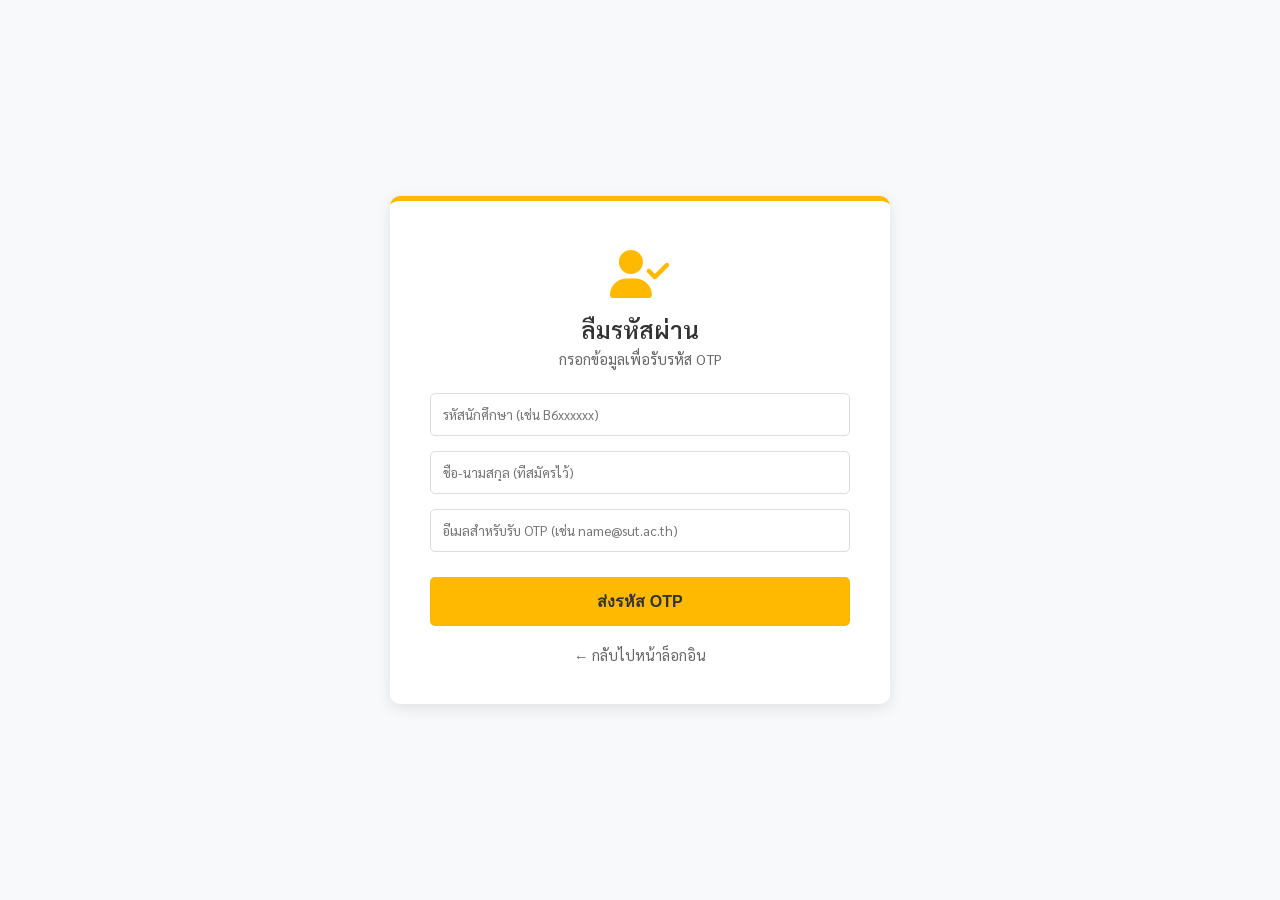
<file: forgot.html>
<!DOCTYPE html>
<html lang="th">
<head>
    <meta charset="UTF-8">
    <meta name="viewport" content="width=device-width, initial-scale=1.0">
    <title>กู้คืนรหัสผ่านด้วย OTP | Fitness Room</title>
    <link rel="stylesheet" href="https://cdnjs.cloudflare.com/ajax/libs/font-awesome/6.4.0/css/all.min.css">
    <link href="https://fonts.googleapis.com/css2?family=Sarabun:wght@300;400;500;600&display=swap" rel="stylesheet">
    <style>
        body {
            background-color: #f8f9fa; /* พื้นหลังสีเทาอ่อน */
            display: flex;
            justify-content: center;
            align-items: center;
            height: 100vh;
            margin: 0;
            font-family: 'Sarabun', sans-serif;
        }
        .forgot-card {
            background: white;
            padding: 40px;
            border-radius: 10px;
            box-shadow: 0 4px 15px rgba(0,0,0,0.1);
            border-top: 5px solid #ffb900; /* ขอบบนสีเหลือง */
            width: 100%;
            max-width: 420px;
            text-align: center;
        }
        .title-icon { 
            font-size: 3rem; 
            color: #ffb900; /* ไอคอนสีเหลือง */
            margin-bottom: 10px; 
        }
        .card-title { 
            font-size: 1.5rem; 
            color: #333; /* หัวข้อสีเข้ม */
            margin-bottom: 5px; 
            font-weight: 600; 
        }
        .card-subtitle { 
            font-size: 0.9rem; 
            color: #666; 
            margin-bottom: 25px; 
        }
        
        .input-group { margin-bottom: 15px; text-align: left; }
        .input-group input {
            width: 100%; padding: 12px; border: 1px solid #ddd; border-radius: 5px;
            font-family: 'Sarabun', sans-serif; box-sizing: border-box; outline: none;
        }
        .input-group input:focus { 
            border-color: #ffb900; /* กรอบตอนพิมพ์สีเหลือง */
            box-shadow: 0 0 5px rgba(255, 185, 0, 0.3);
        }

        .btn-action {
            width: 100%; padding: 12px; 
            background-color: #ffb900; /* ปุ่มสีเหลือง */
            color: #333; /* ตัวหนังสือสีเข้ม */
            border: none; border-radius: 5px; 
            font-size: 1rem; font-weight: bold;
            cursor: pointer; transition: 0.3s; margin-top: 10px;
        }
        .btn-action:hover { 
            background-color: #e0a800; /* สีเข้มขึ้นตอนชี้ */
        }
        
        .step-container { display: none; }
        .step-container.active { display: block; animation: fadeIn 0.5s; }
        
        @keyframes fadeIn { from { opacity: 0; } to { opacity: 1; } }
        
        .otp-display {
            font-size: 1.5rem; letter-spacing: 5px; text-align: center;
            margin-bottom: 10px; font-weight: bold; color: #333;
        }

        .back-link {
            display: block; margin-top: 20px; font-size: 0.9rem; 
            color: #666; text-decoration: none;
        }
        .back-link:hover {
            color: #ffb900;
        }
    </style>
</head>
<body>

    <div class="forgot-card">
        
        <div id="step-1" class="step-container active">
            <div class="title-icon"><i class="fas fa-user-check"></i></div>
            <div class="card-title">ลืมรหัสผ่าน</div>
            <div class="card-subtitle">กรอกข้อมูลเพื่อรับรหัส OTP</div>
            <div class="input-group">
                <input type="text" id="verify-username" maxlength="8" placeholder="รหัสนักศึกษา (เช่น B6xxxxxx)" onkeyup="this.value = this.value.toUpperCase()">
            </div>
            <div class="input-group">
                <input type="text" id="verify-fullname" placeholder="ชื่อ-นามสกุล (ที่สมัครไว้)">
            </div>
            <div class="input-group">
                <input type="email" id="verify-email" placeholder="อีเมลสำหรับรับ OTP (เช่น name@sut.ac.th)">
            </div>
            <button class="btn-action" onclick="sendOTP()">ส่งรหัส OTP</button>
        </div>

        <div id="step-2" class="step-container">
            <div class="title-icon"><i class="fas fa-envelope-open-text"></i></div>
            <div class="card-title">ยืนยันตัวตน</div>
            <div class="card-subtitle">กรอกรหัส 6 หลักที่ส่งไปยังอีเมลของคุณ</div>
            <div class="input-group">
                <input type="text" id="input-otp" maxlength="6" placeholder="รหัส OTP 6 หลัก" style="text-align:center; font-size:1.2rem; letter-spacing:3px;">
            </div>
            <button class="btn-action" onclick="verifyOTP()">ยืนยัน OTP</button>
            <p style="font-size:0.8rem; color:#888; margin-top:10px; cursor:pointer;" onclick="resendOTP()">ส่งรหัสอีกครั้ง</p>
        </div>

        <div id="step-3" class="step-container">
            <div class="title-icon"><i class="fas fa-key"></i></div>
            <div class="card-title">ตั้งรหัสผ่านใหม่</div>
            <div class="card-subtitle">กำหนดรหัสผ่านใหม่ของคุณ</div>
            <div class="input-group">
                <input type="password" id="new-password" placeholder="รหัสผ่านใหม่ (8 ตัวอักษรขึ้นไป)">
            </div>
            <div class="input-group">
                <input type="password" id="confirm-new-password" placeholder="ยืนยันรหัสผ่านใหม่">
            </div>
            <button class="btn-action" onclick="saveNewPassword()">บันทึกรหัสผ่าน</button>
        </div>

        <a href="login.html" class="back-link">← กลับไปหน้าล็อกอิน</a>
    </div>

    <script>
        let generatedOTP = null;
        let verifiedUserIndex = -1; // เก็บตำแหน่ง user ที่เจอใน DB

        // --- Step 1: ตรวจสอบ user และส่ง OTP ---
        function sendOTP() {
            const username = document.getElementById('verify-username').value.trim().toUpperCase();
            const fullname = document.getElementById('verify-fullname').value.trim();
            const email = document.getElementById('verify-email').value.trim();

            if(!username || !fullname || !email) {
                alert("กรุณากรอกข้อมูลให้ครบทุกช่อง");
                return;
            }

            // ค้นหาใน DB (LocalStorage)
            let usersDB = JSON.parse(localStorage.getItem('usersDB')) || [];
            verifiedUserIndex = usersDB.findIndex(u => u.username === username && u.fullname === fullname);

            if (verifiedUserIndex !== -1) {
                // เจอ user -> สร้าง OTP 6 หลัก
                generatedOTP = Math.floor(100000 + Math.random() * 900000).toString();
                
                // 🔥 จำลองการส่งอีเมล (Alert ขึ้นมาแทน)
                alert(`📨 [ระบบจำลอง Email Server]\n\nรหัส OTP สำหรับเปลี่ยนรหัสผ่านคือ: ${generatedOTP}\n\n(รหัสถูกส่งไปที่ ${email})`);
                
                // ไปหน้าถัดไป
                changeStep(2);
            } else {
                alert("❌ ไม่พบข้อมูลในระบบ\nตรวจสอบ รหัสนักศึกษา หรือ ชื่อ-นามสกุล อีกครั้ง");
            }
        }

        // --- Step 2: ตรวจ OTP ---
        function verifyOTP() {
            const inputOTP = document.getElementById('input-otp').value.trim();
            if (inputOTP === generatedOTP) {
                alert("✅ ยืนยันตัวตนสำเร็จ!");
                changeStep(3);
            } else {
                alert("❌ รหัส OTP ไม่ถูกต้อง");
            }
        }

        function resendOTP() {
            generatedOTP = Math.floor(100000 + Math.random() * 900000).toString();
            alert(`📨 [ส่งใหม่]\nรหัส OTP ใหม่ของคุณคือ: ${generatedOTP}`);
        }

        // --- Step 3: บันทึกรหัสใหม่ ---
        function saveNewPassword() {
            const newPass = document.getElementById('new-password').value;
            const confirmPass = document.getElementById('confirm-new-password').value;

            if (newPass.length < 8) {
                alert("⚠️ รหัสผ่านต้องยาวอย่างน้อย 8 ตัวอักษร");
                return;
            }
            if (newPass !== confirmPass) {
                alert("⚠️ รหัสผ่านไม่ตรงกัน");
                return;
            }

            // บันทึกลง LocalStorage
            let usersDB = JSON.parse(localStorage.getItem('usersDB')) || [];
            if (verifiedUserIndex !== -1) {
                usersDB[verifiedUserIndex].password = newPass;
                localStorage.setItem('usersDB', JSON.stringify(usersDB));
                
                alert("🎉 เปลี่ยนรหัสผ่านเรียบร้อยแล้ว!\nกรุณาล็อกอินด้วยรหัสใหม่");
                window.location.href = 'login.html';
            }
        }

        // Helper: เปลี่ยนหน้า Step
        function changeStep(stepNum) {
            document.querySelectorAll('.step-container').forEach(el => el.classList.remove('active'));
            document.getElementById(`step-${stepNum}`).classList.add('active');
        }
    </script>

</body>
</html>
</file>
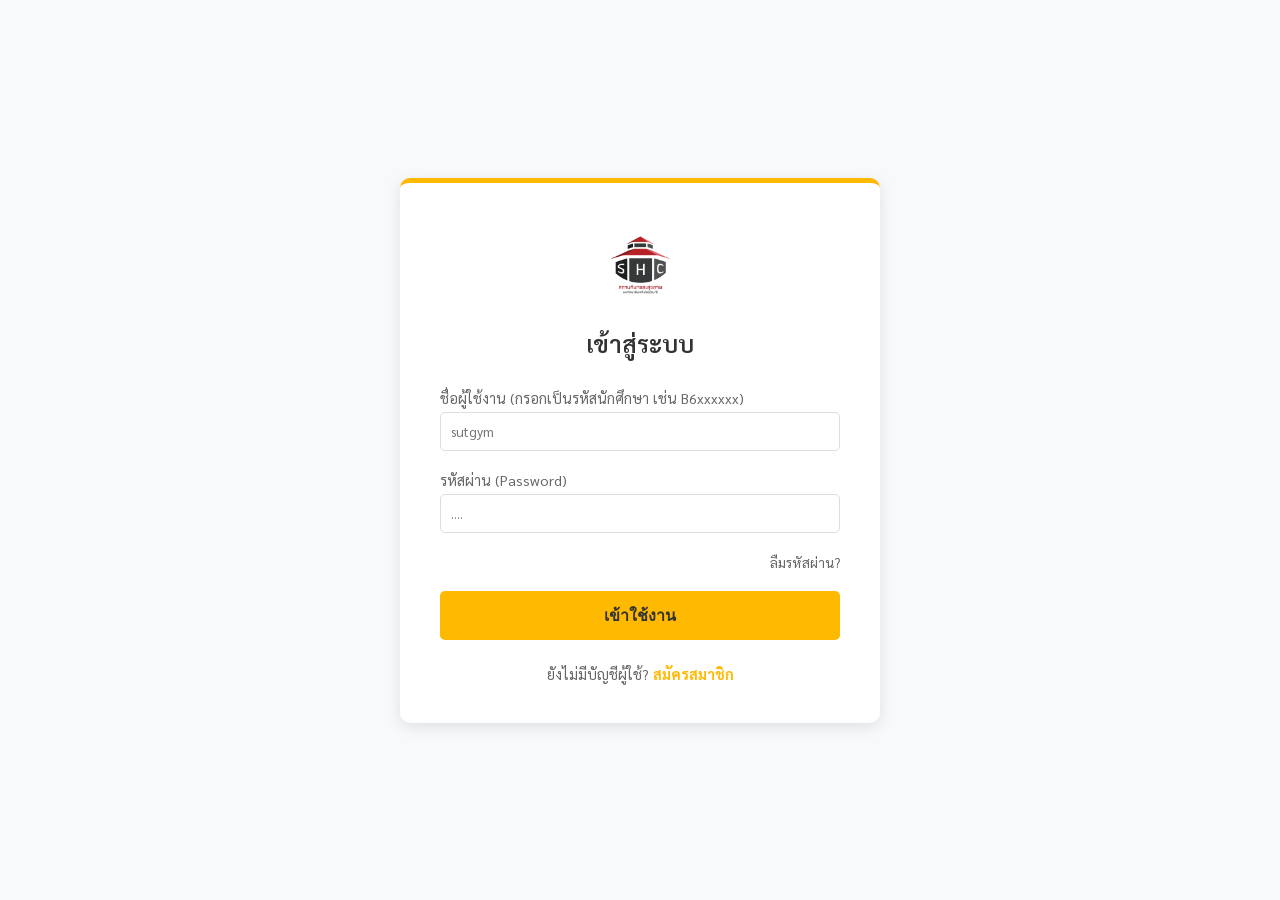
<file: login.html>
<!DOCTYPE html>
<html lang="th">
<head>
    <meta charset="UTF-8">
    <meta name="viewport" content="width=device-width, initial-scale=1.0">
    <title>เข้าสู่ระบบ - สถานกีฬาและสุขภาพ</title>
    <link href="https://fonts.googleapis.com/css2?family=Sarabun:wght@300;400;500;600&display=swap" rel="stylesheet">
    <link rel="stylesheet" href="style.css">
    <style>
        body {
            background-color: #f8f9fa; /* พื้นหลังสีเทาอ่อน */
            display: flex;
            justify-content: center;
            align-items: center;
            height: 100vh;
            margin: 0;
            font-family: 'Sarabun', sans-serif;
        }
        .login-card {
            background: white;
            padding: 40px;
            border-radius: 10px;
            box-shadow: 0 4px 15px rgba(0,0,0,0.1);
            border-top: 5px solid #ffb900; /* ขอบบนสีเหลือง */
            width: 100%;
            max-width: 400px;
            text-align: center;
        }
        .login-logo {
            width: 80px;
            margin-bottom: 20px;
        }
        .login-title {
            font-size: 1.5rem;
            color: #333; /* หัวข้อสีเข้ม */
            margin-bottom: 30px;
            font-weight: 600;
        }
        .input-group {
            margin-bottom: 20px;
            text-align: left;
        }
        .input-group label {
            display: block;
            margin-bottom: 5px;
            color: #666;
            font-size: 0.9rem;
        }
        .input-group input {
            width: 100%;
            padding: 10px;
            border: 1px solid #ddd;
            border-radius: 5px;
            font-family: 'Sarabun', sans-serif;
            box-sizing: border-box;
            outline: none;
        }
        .input-group input:focus {
            border-color: #ffb900; /* โฟกัสกรอบสีเหลือง */
            box-shadow: 0 0 5px rgba(255, 185, 0, 0.3);
        }
        .btn-login {
            width: 100%;
            padding: 12px;
            background-color: #ffb900; /* ปุ่มสีเหลือง */
            color: #333; /* ตัวหนังสือสีเข้ม (เพื่อความชัด) */
            border: none;
            border-radius: 5px;
            font-size: 1rem;
            font-weight: bold;
            cursor: pointer;
            transition: 0.3s;
        }
        .btn-login:hover {
            background-color: #e0a800; /* เหลืองเข้มขึ้นตอนชี้ */
        }
        .forgot-pass {
            margin-top: 15px;
            font-size: 0.85rem;
            color: #888;
            text-align: right;
        }
        .forgot-pass a {
            color: #666;
            text-decoration: none;
        }
        .forgot-pass a:hover {
            color: #ffb900;
        }
        .register-link {
            margin-top: 25px;
            font-size: 0.9rem;
            color: #666;
        }
        .register-link a {
            color: #ffb900; /* สีส้มเข้ม (หรือจะใช้เหลืองทองก็ได้) */
            text-decoration: none;
            font-weight: bold;
        }
        .register-link a:hover {
            text-decoration: underline;
        }
    </style>
</head>
<body>

    <div class="login-card">
        <img src="sutlogo.png" alt="Logo" class="login-logo" onerror="this.src='https://via.placeholder.com/80x80?text=Logo'">
        <div class="login-title">เข้าสู่ระบบ</div>

        <form id="loginForm" onsubmit="handleLogin(event)">
            <div class="input-group">
                <label>ชื่อผู้ใช้งาน (กรอกเป็นรหัสนักศึกษา เช่น B6xxxxxx)</label>
                <input type="text" id="username" placeholder="sutgym" required>
            </div>
            <div class="input-group">
                <label>รหัสผ่าน (Password)</label>
                <input type="password" id="password" placeholder="...." required>
            </div>
            
            <div class="forgot-pass"><a href="forgot.html">ลืมรหัสผ่าน?</a></div>

            <button type="submit" class="btn-login" style="margin-top: 20px;">เข้าใช้งาน</button>
        </form>

        <div class="register-link">
            ยังไม่มีบัญชีผู้ใช้? <a href="register.html">สมัครสมาชิก</a>
        </div>
    </div>

    <script src="login.js"></script>
    <script>
        // ใส่ Script เดิมของคุณที่นี่ (หรือแยกไฟล์ก็ได้)
        function handleLogin(event) {
            event.preventDefault();
            const username = document.getElementById('username').value.trim();
            const password = document.getElementById('password').value.trim();
            
            if(username) {
                const usersDB = JSON.parse(localStorage.getItem('usersDB')) || [];
                const registeredUser = usersDB.find(u => u.username === username);
                let userToLogin = null;

                if (registeredUser) {
                    if (registeredUser.password === password) {
                        userToLogin = registeredUser;
                    } else {
                        alert("รหัสผ่านไม่ถูกต้อง!");
                        return;
                    }
                } else {
                    userToLogin = { username: username, fullname: username, role: 'member' };
                }

                sessionStorage.setItem('currentUser', JSON.stringify(userToLogin));
                alert("เข้าสู่ระบบสำเร็จ!");
                window.location.href = 'index.html';
            } else {
                alert("กรุณากรอกชื่อผู้ใช้งาน");
            }
        }
    </script>

</body>
</html>
</file>
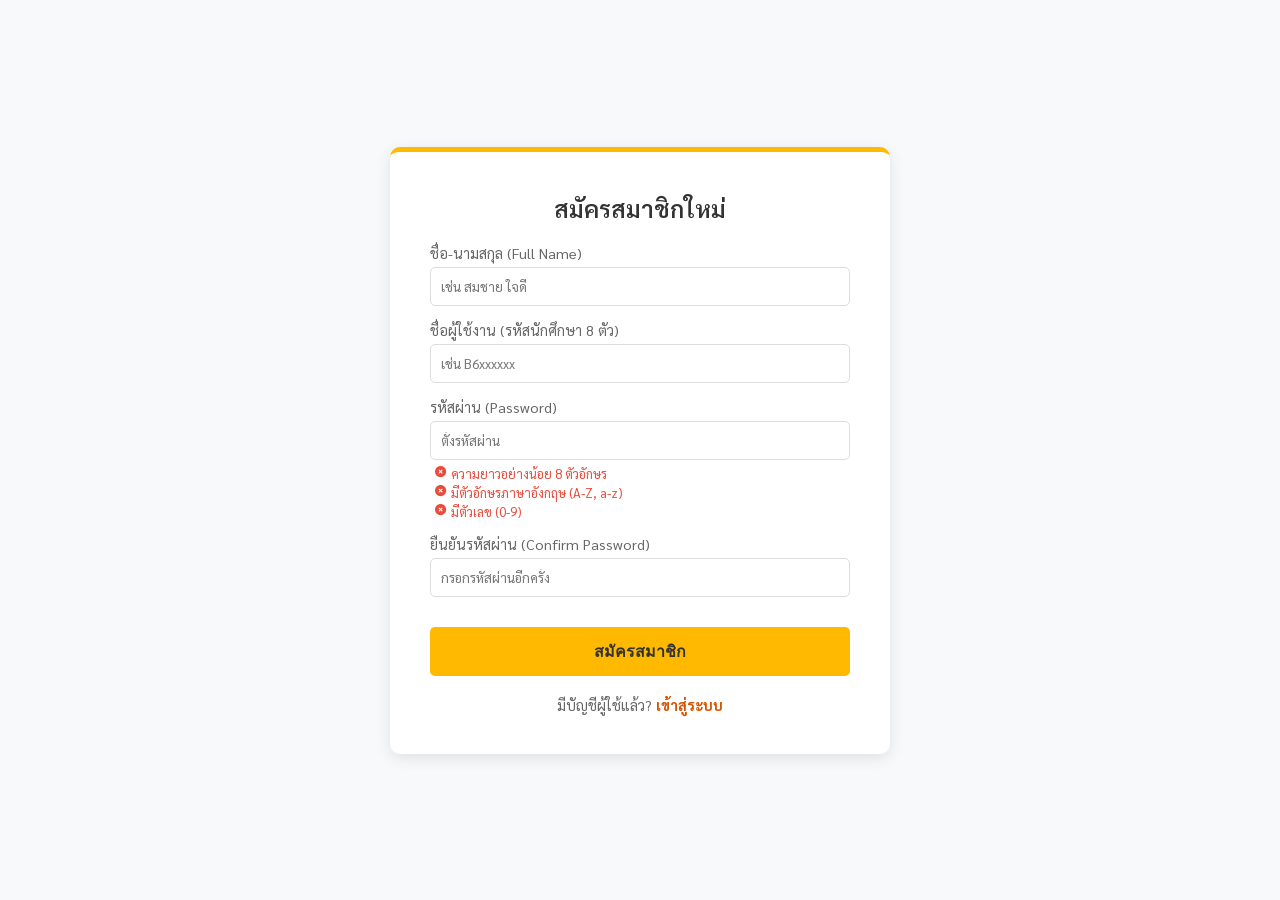
<file: register.html>
<!DOCTYPE html>
<html lang="th">
<head>
    <meta charset="UTF-8">
    <meta name="viewport" content="width=device-width, initial-scale=1.0">
    <title>สมัครสมาชิก - สถานกีฬาและสุขภาพ</title>
    <link rel="stylesheet" href="https://cdnjs.cloudflare.com/ajax/libs/font-awesome/6.4.0/css/all.min.css">
    <link href="https://fonts.googleapis.com/css2?family=Sarabun:wght@300;400;500;600&display=swap" rel="stylesheet">
    <style>
        body {
            background-color: #f8f9fa; /* พื้นหลังสีเทาอ่อน */
            display: flex;
            justify-content: center;
            align-items: center;
            height: 100vh;
            margin: 0;
            font-family: 'Sarabun', sans-serif;
        }
        .register-card {
            background: white;
            padding: 40px;
            border-radius: 10px;
            box-shadow: 0 4px 15px rgba(0,0,0,0.1);
            border-top: 5px solid #ffb900; /* ขอบบนสีเหลือง */
            width: 100%;
            max-width: 420px;
            text-align: center;
        }
        .register-title {
            font-size: 1.5rem;
            color: #333; /* หัวข้อสีเข้ม */
            margin-bottom: 20px;
            font-weight: 600;
        }
        .input-group {
            margin-bottom: 15px;
            text-align: left;
        }
        .input-group label {
            display: block;
            margin-bottom: 5px;
            color: #666;
            font-size: 0.9rem;
        }
        .input-group input {
            width: 100%;
            padding: 10px;
            border: 1px solid #ddd;
            border-radius: 5px;
            font-family: 'Sarabun', sans-serif;
            box-sizing: border-box;
            outline: none;
        }
        .input-group input:focus {
            border-color: #ffb900; /* กรอบตอนพิมพ์สีเหลือง */
            box-shadow: 0 0 5px rgba(255, 185, 0, 0.3);
        }
        
        /* === ส่วนเช็คเงื่อนไขรหัสผ่าน === */
        .password-rules {
            font-size: 0.8rem;
            color: #888;
            margin-top: 5px;
            padding-left: 5px;
        }
        .rule-item {
            margin-bottom: 2px;
            display: flex;
            align-items: center;
            gap: 5px;
        }
        .rule-item i { font-size: 0.7rem; }
        
        /* สีสถานะ */
        .status-invalid { color: #e74c3c; } /* แดง */
        .status-valid { color: #2ecc71; }   /* เขียว */

        .btn-register {
            width: 100%;
            padding: 12px;
            background-color: #ffb900; /* ปุ่มสีเหลือง */
            color: #333; /* ตัวหนังสือสีเข้ม */
            border: none;
            border-radius: 5px;
            font-size: 1rem;
            font-weight: bold;
            cursor: pointer;
            transition: 0.3s;
            margin-top: 15px;
        }
        .btn-register:hover {
            background-color: #e0a800;
        }
        .btn-register:disabled {
            background-color: #ccc;
            cursor: not-allowed;
        }
        .login-link {
            margin-top: 20px;
            font-size: 0.9rem;
            color: #666;
        }
        .login-link a {
            color: #d35400; /* ลิงก์สีส้มเข้ม */
            text-decoration: none;
            font-weight: bold;
        }
    </style>
</head>
<body>

    <div class="register-card">
        <div class="register-title">สมัครสมาชิกใหม่</div>

        <form onsubmit="handleRegister(event)">
            <div class="input-group">
                <label>ชื่อ-นามสกุล (Full Name)</label>
                <input type="text" id="reg-fullname" required placeholder="เช่น สมชาย ใจดี">
            </div>
            
            <div class="input-group">
                <label>ชื่อผู้ใช้งาน (รหัสนักศึกษา 8 ตัว)</label>
                <input type="text" id="reg-username" maxlength="8" required placeholder="เช่น B6xxxxxx" onkeyup="this.value = this.value.toUpperCase()">
            </div>

            <div class="input-group">
                <label>รหัสผ่าน (Password)</label>
                <input type="password" id="reg-password" required placeholder="ตั้งรหัสผ่าน" onkeyup="checkPasswordRealTime()">
                
                <div class="password-rules">
                    <div id="rule-length" class="rule-item status-invalid">
                        <i class="fas fa-times-circle"></i> ความยาวอย่างน้อย 8 ตัวอักษร
                    </div>
                    <div id="rule-letter" class="rule-item status-invalid">
                        <i class="fas fa-times-circle"></i> มีตัวอักษรภาษาอังกฤษ (A-Z, a-z)
                    </div>
                    <div id="rule-number" class="rule-item status-invalid">
                        <i class="fas fa-times-circle"></i> มีตัวเลข (0-9)
                    </div>
                </div>
            </div>

            <div class="input-group">
                <label>ยืนยันรหัสผ่าน (Confirm Password)</label>
                <input type="password" id="reg-confirm-password" required placeholder="กรอกรหัสผ่านอีกครั้ง">
            </div>

            <button type="submit" id="btn-submit" class="btn-register">สมัครสมาชิก</button>
        </form>

        <div class="login-link">
            มีบัญชีผู้ใช้แล้ว? <a href="login.html">เข้าสู่ระบบ</a>
        </div>
    </div>

    <script>
        let isPasswordOk = false;

        function checkPasswordRealTime() {
            const password = document.getElementById('reg-password').value;
            const hasLength = password.length >= 8;
            updateRuleStatus('rule-length', hasLength);

            const hasLetter = /[a-zA-Z]/.test(password);
            updateRuleStatus('rule-letter', hasLetter);

            const hasNumber = /[0-9]/.test(password);
            updateRuleStatus('rule-number', hasNumber);

            isPasswordOk = hasLength && hasLetter && hasNumber;
        }

        function updateRuleStatus(elementId, isValid) {
            const el = document.getElementById(elementId);
            const icon = el.querySelector('i');
            if (isValid) {
                el.classList.remove('status-invalid');
                el.classList.add('status-valid');
                icon.className = 'fas fa-check-circle';
            } else {
                el.classList.remove('status-valid');
                el.classList.add('status-invalid');
                icon.className = 'fas fa-times-circle';
            }
        }

        function handleRegister(event) {
            event.preventDefault();
            const fullname = document.getElementById('reg-fullname').value.trim();
            const username = document.getElementById('reg-username').value.trim().toUpperCase(); 
            const password = document.getElementById('reg-password').value;
            const confirmPassword = document.getElementById('reg-confirm-password').value;

            if (username.length !== 8) { alert("⚠️ รหัสนักศึกษาต้องมี 8 ตัวอักษรครับ"); return; }
            if (!isPasswordOk) { alert("⚠️ รหัสผ่านไม่ปลอดภัย! กรุณาตั้งให้ครบตามเงื่อนไขครับ"); return; }
            if(password !== confirmPassword) { alert("⚠️ รหัสผ่านยืนยันไม่ตรงกัน!"); return; }

            let usersDB = JSON.parse(localStorage.getItem('usersDB')) || [];
            if(usersDB.find(u => u.username === username)) {
                alert("❌ รหัสนักศึกษานี้ (Username) ถูกใช้งานไปแล้วครับ");
                return;
            }

            const newUser = { username, password, fullname };
            usersDB.push(newUser);
            localStorage.setItem('usersDB', JSON.stringify(usersDB));

            alert("✅ สมัครสมาชิกเรียบร้อย!\nกรุณาเข้าสู่ระบบด้วยรหัสนักศึกษา: " + username);
            window.location.href = 'login.html';
        }
    </script>
</body>
</html>
</file>
<file: style.css>
:root {
    /* เปลี่ยนเป็นสีเหลืองทอง (Yellow/Gold) */
    --primary-color: #ffb900; /* สีเหลืองหลัก */
    --primary-hover: #e0a800; /* สีเหลืองเข้ม (ตอนชี้) */
    
    --text-dark: #333;
    --text-gray: #666;
    --bg-light: #ffffff;
    --border-gray: #ddd;
}

body {
    font-family: 'Sarabun', sans-serif;
    margin: 0;
    padding: 0;
    background-color: #f8f9fa; /* พื้นหลังเทาอ่อน */
    color: var(--text-dark);
}

/* --- Header Style (SUT Theme) --- */
.sut-header {
    background-color: #333; /* Header สีเทาเข้ม */
    color: var(--primary-color); /* ตัวหนังสือสีเหลือง */
    padding: 15px 0;
    box-shadow: 0 2px 5px rgba(0,0,0,0.1);
    position: relative;
    z-index: 1000;
    border-bottom: 3px solid var(--primary-color);
}

.header-inner {
    max-width: 1200px;
    margin: 0 auto;
    padding: 0 20px;
    display: flex;
    justify-content: space-between;
    align-items: center;
    flex-wrap: wrap;
}

.header-brand {
    display: flex;
    flex-direction: column;
}

.header-brand h1 {
    margin: 0;
    font-size: 1.4rem;
    font-weight: 500;
    color: var(--primary-color);
}
.header-brand .sub-text {
    font-size: 0.8rem;
    opacity: 0.9;
    display: block;
    margin-top: 2px;
    color: #ddd;
}

/* เมนู Desktop */
.header-nav {
    display: none; 
    width: 100%;
}

.header-nav a {
    color: #fff;
    text-decoration: none;
    margin-left: 20px;
    font-size: 0.9rem;
    font-weight: 400;
    transition: color 0.2s;
}
.header-nav a:hover {
    color: var(--primary-color);
}

.header-nav .btn-signin {
    background: var(--primary-color);
    color: #333;
    padding: 5px 15px;
    border-radius: 4px;
    font-weight: bold;
}
.header-nav .btn-signin:hover {
    background: var(--primary-hover);
}

.mobile-toggle {
    display: block;
    font-size: 1.5rem;
    cursor: pointer;
    color: var(--primary-color);
}

/* --- Main Layout --- */
.main-container {
    max-width: 1000px;
    margin: 40px auto;
    padding: 0 20px;
}

.page-header {
    text-align: center;
    margin-bottom: 30px;
    border-bottom: 1px solid #eee;
    padding-bottom: 20px;
}
.page-header h2 {
    font-weight: 400;
    font-size: 1.8rem;
    color: #333;
    margin: 0;
}

/* --- Custom Tabs --- */
.custom-tabs {
    display: flex;
    justify-content: center;
    gap: 40px;
    margin-bottom: 40px;
}

.tab-item {
    font-size: 1.1rem;
    color: var(--text-gray);
    cursor: pointer;
    padding-bottom: 10px;
    display: flex;
    align-items: center;
    gap: 8px;
    border-bottom: 3px solid transparent;
    transition: all 0.3s;
}

.tab-item:hover {
    color: var(--primary-color);
}

.tab-item.active {
    color: #333;
    border-bottom: 3px solid var(--primary-color);
    font-weight: 600;
}

/* --- Content Views --- */
.view-section, .content-view {
    display: none;
    animation: fadeIn 0.4s;
}
.view-section.active, .content-view.active { display: block; }

@keyframes fadeIn {
    from { opacity: 0; transform: translateY(10px); }
    to { opacity: 1; transform: translateY(0); }
}

/* --- Tab 1: Calendar --- */
.calendar-controls {
    display: flex;
    justify-content: center;
    align-items: center;
    gap: 20px;
    margin-bottom: 20px;
}
.calendar-controls button {
    background: none; border: none; font-size: 1.2rem; cursor: pointer; color: #888;
}
.calendar-controls h3 { margin: 0; font-weight: 500; }

.calendar-header-row {
    display: grid;
    grid-template-columns: repeat(7, 1fr);
    text-align: center;
    font-weight: bold;
    color: #666;
    margin-bottom: 10px;
}

.calendar-grid {
    display: grid;
    grid-template-columns: repeat(7, 1fr);
    gap: 8px;
}

.day-box {
    position: relative;
    background: white;
    border: 1px solid #eee;
    border-radius: 8px;
    padding: 10px;
    cursor: pointer;
    min-height: 100px;
}
.day-box:hover { border-color: var(--primary-color); box-shadow: 0 4px 10px rgba(0,0,0,0.05); }

/* วันปัจจุบัน (Today) */
.day-box.today {
    border: 2px solid var(--primary-color) !important;
    background-color: #fffde7;
    color: #333;
    font-weight: bold;
}

/* ไอคอนสถานะ */
.status-mark {
    position: absolute;
    bottom: 10px; right: 10px;
    font-size: 1.2rem;
}
.status-mark.pending { color: var(--primary-color); opacity: 0.8; }
.status-mark.completed { color: #2ecc71; }

/* ตัวเลขเปอร์เซ็นต์ */
.percent-badge {
    position: absolute;
    top: 5px; right: 5px;
    font-size: 12px;
    font-weight: bold;
    color: #333;
    background-color: var(--primary-color);
    padding: 2px 8px;
    border-radius: 10px;
    z-index: 10;
    box-shadow: 0 1px 2px rgba(0,0,0,0.2);
}
.percent-badge.full { background-color: #2ecc71; color: white; }

.schedule-label {
    position: absolute;
    top: 50%; left: 50%;
    transform: translate(-50%, -50%);
    width: 90%;
    text-align: center;
    font-size: 0.85rem;
    font-weight: bold;
    color: #444;
    white-space: nowrap; overflow: hidden; text-overflow: ellipsis;
    z-index: 1;
}

/* --- Tab 2: Manage List --- */
.add-button-area { text-align: center; margin-bottom: 30px; }

.btn-circle-add {
    width: 60px; height: 60px;
    background-color: var(--primary-color);
    color: #333;
    border: none;
    border-radius: 50%;
    font-size: 1.5rem;
    cursor: pointer;
    box-shadow: 0 4px 10px rgba(0,0,0,0.15);
    transition: transform 0.2s;
}
.btn-circle-add:hover { transform: scale(1.1); background-color: var(--primary-hover); }

.card-grid {
    display: grid;
    grid-template-columns: repeat(auto-fill, minmax(320px, 1fr));
    gap: 20px;
}

/* Card Style */
.workout-card {
    border: 1px solid #ddd;
    border-top: 4px solid var(--primary-color);
    border-radius: 8px;
    background: white;
    padding: 15px;
    position: relative;
    box-shadow: 0 2px 5px rgba(0,0,0,0.05);
}

.card-title {
    display: flex; align-items: center; gap: 10px;
    font-weight: 600; color: #333;
    margin-bottom: 15px; border-bottom: 1px solid #f0f0f0;
    padding-bottom: 10px;
}
.card-title i { color: var(--primary-color); }

.card-actions {
    display: flex; flex-direction: column; gap: 5px;
    position: absolute; right: 15px; top: 15px;
}

.action-btn {
    padding: 2px 10px; border-radius: 4px; font-size: 0.75rem;
    cursor: pointer; display: flex; align-items: center; gap: 5px; background: white;
}
.btn-edit { border: 1px solid #2ecc71; color: #2ecc71; }
.btn-del { border: 1px solid #ff4757; color: #ff4757; }

.ex-row {
    display: flex; justify-content: space-between;
    font-size: 0.9rem; margin-bottom: 8px; color: #555;
}
.ex-row span:last-child { color: #333; font-weight: 500; }


/* --- Modal General --- */
.modal {
    display: none; position: fixed; top: 0; left: 0;
    width: 100%; height: 100%; background: rgba(0,0,0,0.5);
    justify-content: center; align-items: center; z-index: 100;
}
.modal-content {
    background: white; width: 90%; max-width: 400px;
    border-radius: 10px; overflow: hidden; position: relative;
}
.modal-header {
    padding: 15px; border-bottom: 1px solid #eee;
    display: flex; justify-content: space-between; font-weight: bold;
    background-color: #333; color: white;
}
/* --- แก้ไขปุ่มปิด (Close Button) ให้ชัดเจน --- */
.close-btn { 
    cursor: pointer; 
    font-size: 30px;       /* เพิ่มขนาดให้ใหญ่อีกนิด */
    color: #d0ba29;           /* 🔴 เปลี่ยนเป็นสีเทาเข้มเกือบดำ (ให้เห็นชัดบนพื้นขาว) */
    position: absolute;
    top: 10px; 
    right: 20px;
    background: none; 
    border: none;
    z-index: 1001;         /* ดัน layer ขึ้นมาให้แน่ใจว่าอยู่บนสุด */
    font-weight: bold;
    transition: all 0.2s;
    line-height: 1;
}

.close-btn:hover { 
    color: #e96b04;        /* เอาเมาส์ชี้แล้วเปลี่ยนเป็นสีส้ม/ทองตามธีม */
    transform: scale(1.2); /* ขยายใหญ่ขึ้นนิดนึงตอนชี้ */
}
.modal-body { padding: 20px; }
.schedule-card-modal { border: 1px solid #eee; padding: 15px; border-radius: 5px; }
.card-head { 
    color: #333; display: flex; justify-content: space-between; 
    margin-bottom: 15px; border-bottom: 2px solid var(--primary-color); 
    padding-bottom: 5px; align-items: center; 
}

.btn-change {
    background: #fff; border: 1px solid var(--primary-color); color: #333;
    padding: 4px 10px; border-radius: 15px; cursor: pointer;
    font-size: 0.8rem; font-family: 'Sarabun', sans-serif; transition: all 0.2s;
}
.btn-change:hover { background: var(--primary-color); }

.check-circle {
    width: 20px; height: 20px; border: 2px solid #ddd; border-radius: 50%;
    cursor: pointer; display: flex; align-items: center; justify-content: center; color: white;
}
.check-circle.checked { background: #2ecc71; border-color: #2ecc71; }

.modal-footer { padding: 15px; text-align: center; background-color: #f9f9f9; }

.btn-save {
    background: #2ecc71; border: none; color: white;
    padding: 8px 30px; border-radius: 5px; cursor: pointer;
}
.btn-save:hover { background: #27ae60; }

.btn-save-draft {
    background: white; border: 1px solid var(--primary-color); color: var(--primary-hover);
    padding: 8px 20px; border-radius: 5px; cursor: pointer; margin-right: 10px;
}
.btn-save-draft:hover { background: var(--primary-color); color: #333; }

.btn-delete {
    background: white; border: 1px solid #ff4757; color: #ff4757;
    padding: 8px 20px; border-radius: 5px; cursor: pointer; margin-right: 10px;
}
.btn-delete:hover { background: #ff4757; color: white; }

/* --- Modal: Select View List --- */
.select-list-grid {
    display: grid; grid-template-columns: repeat(2, 1fr); gap: 10px;
}
.btn-select-template {
    background: white; border: 1px solid #ddd; border-radius: 8px;
    padding: 15px 10px; cursor: pointer; text-align: center; transition: all 0.2s;
    display: flex; flex-direction: column; align-items: center; gap: 5px;
}
.btn-select-template:hover {
    border-color: var(--primary-color); background-color: #fffde7;
    transform: translateY(-2px); box-shadow: 0 4px 8px rgba(0,0,0,0.1);
}
.btn-select-template i { font-size: 1.5rem; color: var(--primary-color); margin-bottom: 5px; }
.btn-select-template span { font-size: 0.9rem; font-weight: bold; color: #333; }


/* --- Create Schedule Styles --- */
.sub-header-text { text-align: center; color: #666; margin: 10px 0; font-size: 0.9rem; }
.section-title { text-align: center; font-size: 1.1rem; margin-bottom: 15px; font-weight: 600; }
.text-orange { color: var(--primary-hover) !important; }

.muscle-hex-grid {
    display: grid; grid-template-columns: repeat(3, 1fr);
    gap: 15px; justify-items: center; padding: 0 10px;
}
.hex-item {
    display: flex; flex-direction: column; align-items: center;
    cursor: pointer; transition: transform 0.2s;
}
.hex-item:active { transform: scale(0.95); }
.hex-img {
    width: 70px; height: 70px;
    clip-path: polygon(50% 0%, 100% 25%, 100% 75%, 50% 100%, 0% 75%, 0% 25%);
    background: #eee; margin-bottom: 5px;
}
.hex-img img { width: 100%; height: 100%; object-fit: cover; }
.hex-item span { font-size: 0.8rem; color: #333; font-weight: 500; }

.input-exercise-row { display: flex; gap: 5px; justify-content: center; margin-bottom: 10px; }
.input-box {
    border: 1px solid #ccc; border-radius: 5px; padding: 8px;
    font-family: 'Sarabun', sans-serif; text-align: center;
}
.input-box.big { flex: 2; text-align: left; }
.input-box.small { flex: 1; min-width: 0; }

.btn-add-container { text-align: center; margin-bottom: 30px; }
.btn-add-manual {
    background-color: var(--primary-color); color: #333; border: none;
    padding: 8px 40px; border-radius: 5px; cursor: pointer;
    font-size: 1rem; font-weight: bold;
}

.schedule-name-wrapper {
    position: relative; margin-bottom: 10px; border: 1px solid #aaa;
    border-radius: 5px; padding: 5px; display: flex; align-items: center;
}
.schedule-name-wrapper input {
    width: 100%; border: none; padding: 8px 30px;
    font-size: 1rem; color: #333; font-weight: bold; outline: none;
    font-family: 'Sarabun', sans-serif;
}
.icon-left { position: absolute; left: 10px; color: var(--primary-color); font-size: 1.2rem; }
.icon-right { position: absolute; right: 10px; color: var(--primary-color); }

.exercise-table {
    width: 100%; border-collapse: collapse; margin-bottom: 20px;
    border-top: 2px solid var(--primary-color); border-bottom: 2px solid var(--primary-color);
}
.exercise-table th { font-size: 0.8rem; padding: 8px 2px; border-right: 1px solid #ccc; }
.exercise-table td { padding: 10px 5px; font-size: 0.95rem; color: #333; border-right: 1px solid #ccc; text-align: center; }

.btn-del-row { color: #ff4757; cursor: pointer; font-size: 1.2rem; margin-right: 5px; }

/* Auto Schedule Box */
.auto-schedule-box { text-align: center; max-width: 400px; margin: 20px auto; padding: 0 10px; }
.auto-schedule-box h4 { margin: 0 0 15px 0; font-weight: 500; color: #333; }
.date-section-title {
    font-weight: bold; color: #333; margin-bottom: 15px;
    border-bottom: 2px solid var(--primary-color); display: inline-block; padding-bottom: 5px;
}
.date-input-row { display: flex; justify-content: space-between; align-items: center; margin-bottom: 15px; font-size: 0.9rem; }
.date-input-row label { color: #333; font-weight: 500; }
.date-input-wrapper {
    display: flex; align-items: center; border: 1px solid var(--primary-color);
    border-radius: 20px; padding: 5px 15px; background: white; width: 160px;
}
.date-input-wrapper i { margin-right: 8px; font-size: 1.1rem; color: var(--primary-color); }
.date-input-wrapper input { border: none; outline: none; width: 100%; background: transparent; }

.save-area { text-align: center; }
.btn-save-schedule {
    background-color: var(--primary-color); color: #333; border: none;
    padding: 12px 50px; border-radius: 5px; font-size: 1.1rem; font-weight: bold;
    cursor: pointer; box-shadow: 0 4px 10px rgba(0,0,0,0.1);
}
.btn-save-schedule:hover { background-color: var(--primary-hover); }


/* Universal Modal */
.modal-overlay {
    display: none; position: fixed; top: 0; left: 0;
    width: 100%; height: 100%; background: rgba(0, 0, 0, 0.5);
    z-index: 1000; justify-content: center; align-items: center;
}
#universalModal .modal-content {
    background: white; width: 90%; max-width: 450px;
    border-radius: 10px; padding: 20px; padding-top: 40px;
    position: relative; max-height: 90vh; overflow-y: auto;
}
#universalModal h2 { text-align: center; margin: 0 0 20px 0; font-size: 1.3rem; color: #333; }

.slider-wrapper { display: flex; align-items: center; justify-content: space-between; }
.slider-container { display: flex; overflow-x: auto; gap: 20px; padding: 5px; width: 100%; scrollbar-width: none; }
.slider-container::-webkit-scrollbar { display: none; }
.nav-btn { background: none; border: none; font-size: 30px; cursor: pointer; color: #666; padding: 0 10px; }
.exercise-card { min-width: 100%; display: flex; flex-direction: column; align-items: center; }
.exercise-card img { width: 100%; max-height: 250px; object-fit: contain; margin-bottom: 15px; border-radius: 8px; }
.input-row { display: flex; gap: 10px; justify-content: center; margin-bottom: 20px; }
.input-row input { width: 60px; padding: 8px; text-align: center; border: 1px solid #ccc; border-radius: 5px; }

.add-btn {
    background-color: var(--primary-color); color: #333; border: none;
    padding: 10px 40px; border-radius: 5px; cursor: pointer; font-size: 1rem; font-weight: bold;
}

/* Responsive */
@media screen and (min-width: 992px) {
    .header-nav { display: block !important; width: auto; }
    .mobile-toggle { display: none; }
    .card-grid { grid-template-columns: repeat(auto-fill, minmax(350px, 1fr)); }
}
@media screen and (max-width: 991px) {
    .header-nav {
        display: none; width: 100%; flex-direction: column;
        padding-bottom: 15px; background-color: #333;
    }
    .header-nav.active { display: flex; }
    .header-nav a { border-top: 1px solid rgba(255,255,255,0.1); }
    .header-nav .btn-signin { display: inline-block; width: auto; margin: 10px auto; }
}

/* ปุ่มสรุปผล */
.btn-summary {
    background: #333; color: var(--primary-color);
    border: 1px solid var(--primary-color);
    padding: 10px 30px; border-radius: 25px; font-size: 1rem;
    cursor: pointer; font-family: 'Sarabun', sans-serif;
}
.btn-summary:hover { background: var(--primary-color); color: #333; }

/* Progress Circle */
.progress-circle-container { display: flex; justify-content: center; margin-top: 30px; }
.progress-circle {
    width: 150px; height: 150px; border-radius: 50%;
    background: conic-gradient(var(--primary-color) 0deg, #eee 0deg);
    display: flex; align-items: center; justify-content: center;
    position: relative; box-shadow: 0 5px 15px rgba(0,0,0,0.1);
}
.progress-circle::before {
    content: ""; position: absolute; width: 130px; height: 130px;
    background-color: white; border-radius: 50%;
}
.progress-circle span { position: relative; font-size: 2.5rem; font-weight: bold; color: #333; z-index: 1; }

/* History Button */
.btn-history {
    background: white; color: #666; border: 1px solid #ccc;
    padding: 10px 20px; border-radius: 25px; font-size: 1rem;
    cursor: pointer; font-family: 'Sarabun', sans-serif;
}
.history-month-title {
    font-size: 1rem; font-weight: bold; color: #333;
    margin: 15px 0 10px 0; padding-left: 10px;
    border-left: 3px solid var(--primary-color); background: #eee;
}
.history-item {
    background: white; padding: 10px 15px; border-radius: 8px; margin-bottom: 8px;
    border: 1px solid #eee; display: flex; justify-content: space-between; align-items: center;
}
.status-done { background: #dcfce7; color: #2ecc71; }
.status-pending { background: #fff8f0; color: #d35400; }

/* Backup Section */
.backup-section { margin-top: 50px; padding-top: 20px; border-top: 1px dashed #ccc; text-align: center; }
.backup-btn-group { display: flex; justify-content: center; gap: 15px; }
.btn-export { background-color: #3498db; color: white; border: none; padding: 10px 20px; border-radius: 5px; cursor: pointer; }
.btn-import { background-color: #2c3e50; color: white; border: none; padding: 10px 20px; border-radius: 5px; cursor: pointer; }
.btn-pdf { background-color: #e74c3c; color: white; border: none; padding: 10px 20px; border-radius: 5px; cursor: pointer; }

/* Timer */
.btn-timer-adjust { background: #f0f0f0; border: 1px solid #ccc; padding: 8px 15px; border-radius: 8px; cursor: pointer; }
.btn-skip {
    background: #333; color: var(--primary-color); border: 1px solid var(--primary-color);
    padding: 12px 40px; border-radius: 30px; font-size: 1.1rem; cursor: pointer;
}
.nav-btn.hidden { display: none !important; }

/* ==========================================
   Styles สำหรับหน้า Achievement (รางวัล)
   ========================================== */

/* ปุ่มใหญ่หน้าปฏิทิน */
.btn-achievement-main {
    background: white;
    border: 2px solid var(--primary-color); /* ใช้สีเหลืองทอง */
    border-radius: 50px;
    padding: 5px 20px 5px 5px;
    display: inline-flex;
    align-items: center;
    gap: 10px;
    cursor: pointer;
    box-shadow: 0 4px 10px rgba(0,0,0,0.1);
    transition: transform 0.2s;
}
.btn-achievement-main:hover {
    transform: translateY(-2px);
    background: #fff8e1;
}
.star-icon-bg {
    width: 40px; height: 40px;
    background: linear-gradient(135deg, #ffc107, var(--primary-color));
    border-radius: 50%;
    display: flex; align-items: center; justify-content: center;
    color: white; font-size: 1.2rem;
}
.btn-achievement-main span {
    font-family: 'Sarabun', sans-serif;
    font-weight: bold;
    color: #333;
}

/* Modal Styling */
.achieve-section {
    margin-bottom: 25px;
    text-align: center;
}
.achieve-icon {
    width: 50px; height: 50px;
    margin: 0 auto 5px auto;
    display: flex; align-items: center; justify-content: center;
}
.achieve-header {
    margin: 0 0 15px 0;
    font-size: 1rem;
    color: #333;
    font-weight: bold;
}

/* รายการรางวัล */
.achieve-item {
    margin-bottom: 15px;
}
.achieve-info {
    display: flex;
    align-items: center;
    justify-content: space-between;
    gap: 10px;
    margin-bottom: 2px;
}
.achieve-desc {
    text-align: right;
    font-size: 0.8rem;
    color: #666;
    margin-right: 35px; /* เว้นที่ให้ตรงกับบาร์ */
}

/* Progress Bar Custom */
.achieve-bar-container {
    flex: 1;
    display: flex;
    flex-direction: column;
    align-items: center;
    position: relative;
}
.achieve-label {
    font-size: 0.75rem;
    color: var(--primary-hover); /* ใช้สีเหลืองเข้ม */
    margin-bottom: 2px;
    font-weight: bold;
    user-select: none; /* ✅ เพิ่มบรรทัดนี้: ป้องกันการคลุมดำ/แถบสีฟ้า */
    -webkit-user-select: none; /* สำหรับ Safari/Chrome มือถือ */
}
.progress-track {
    width: 100%;
    height: 12px;
    background-color: #eee;
    border-radius: 10px;
    border: 1px solid #ddd;
    overflow: hidden;
}
.progress-fill {
    height: 100%;
    background: linear-gradient(to right, var(--primary-color), #ffc107); /* ไล่เฉดเหลืองทอง */
    border-radius: 10px;
    width: 0%;
    transition: width 1s ease-in-out;
}
.progress-fill.completed {
    background: linear-gradient(to right, #2ecc71, #27ae60); /* เขียวเมื่อเสร็จ */
}

/* ดาว */
.star-status {
    font-size: 1.5rem;
    color: #ddd; /* สีเทาตอนยังไม่ได้ */
    transition: color 0.5s, transform 0.5s;
}
.star-status.unlocked {
    color: var(--primary-color); /* สีทอง */
    text-shadow: 0 0 5px rgba(255, 185, 0, 0.5);
    transform: scale(1.2);
}
</file>
